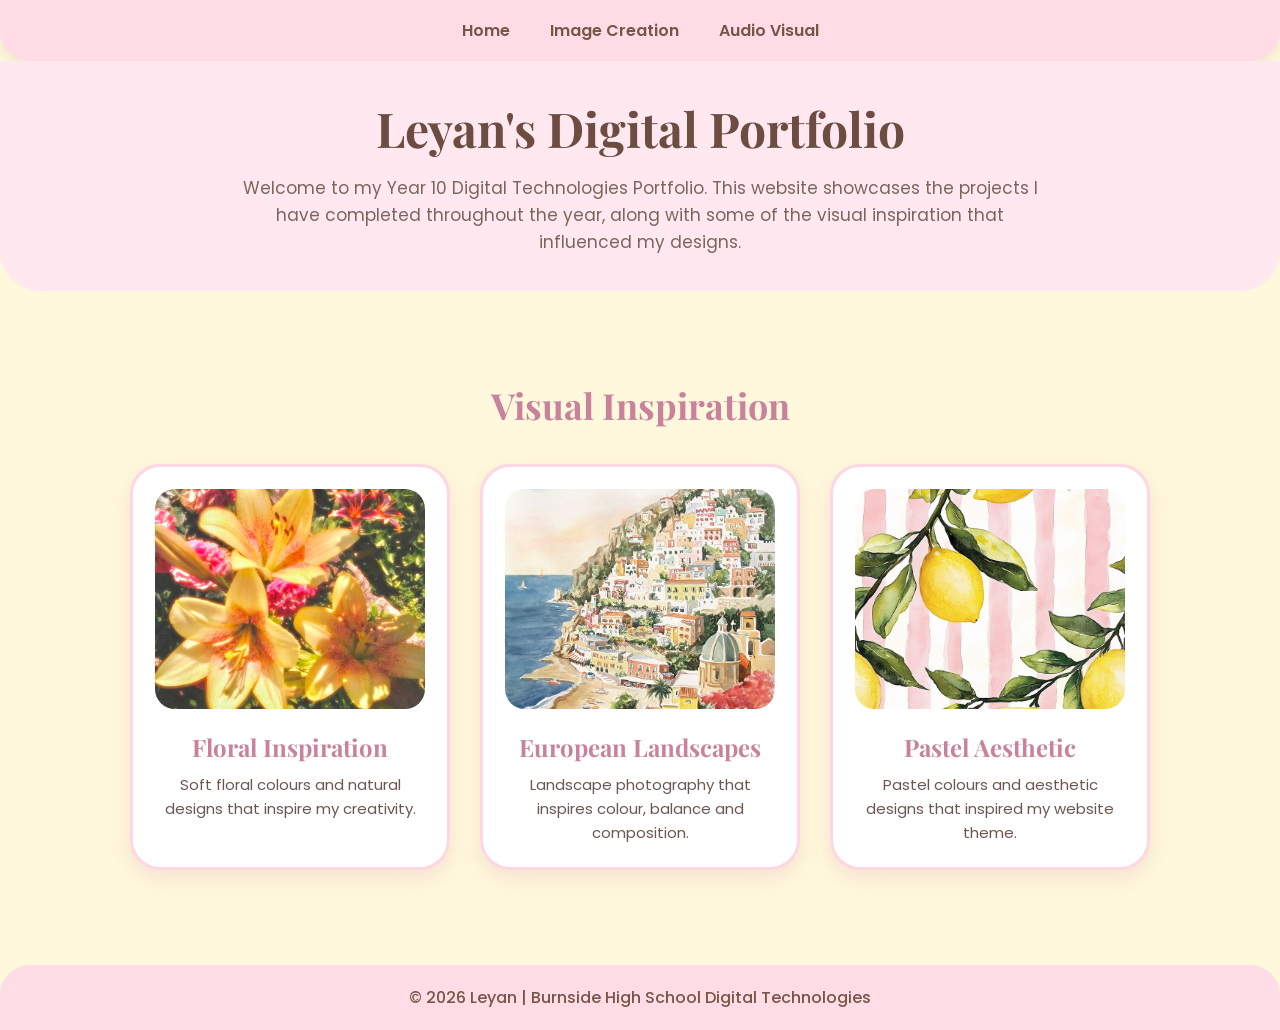
<file: index.html>
<!DOCTYPE html>
<html lang="en">

<head>

    <meta charset="UTF-8">
    <meta name="viewport" content="width=device-width, initial-scale=1.0">

    <title>Leyan's Digital Portfolio</title>

    <link rel="stylesheet" href="style.css">

</head>


<body>


<nav class="navbar">

    <ul>
        <li><a href="index.html">Home</a></li>
        <li><a href="Image_creation.html">Image Creation</a></li>
        <li><a href="audiovisual.html">Audio Visual</a></li>
    </ul>

</nav>



<section class="hero">

    <div class="hero-text">

        <h1>Leyan's Digital Portfolio</h1>

        <p>
            Welcome to my Year 10 Digital Technologies Portfolio. This website showcases the projects I have completed throughout the year, along with some of the visual inspiration that influenced my designs.
        </p>

    </div>

</section>




<section class="topic">


    <div class="topic-title">

        <h1>Visual Inspiration</h1>

    </div>



    <div class="topic-content">



        <div class="topic-card">

            <img src="images/flowers.jpeg" alt="Flowers">

            <h2 class="topic-card-text">
                Floral Inspiration
            </h2>

            <p>
                Soft floral colours and natural designs that inspire my creativity.
            </p>

        </div>





        <div class="topic-card">

            <img src="Portfolio of Works_ European Landscapes.jpeg" alt="European Landscape">

            <h2 class="topic-card-text">
                European Landscapes
            </h2>

            <p>
                Landscape photography that inspires colour, balance and composition.
            </p>

        </div>





        <div class="topic-card">

            <img src="Pink Lemonade Wallpaper.jpeg" alt="Pink Lemonade Wallpaper">

            <h2 class="topic-card-text">
                Pastel Aesthetic
            </h2>

            <p>
                Pastel colours and aesthetic designs that inspired my website theme.
            </p>

        </div>



    </div>


</section>




<footer class="footer">

    <p>
        © 2026 Leyan | Burnside High School Digital Technologies
    </p>

</footer>



</body>

</html>
</file>
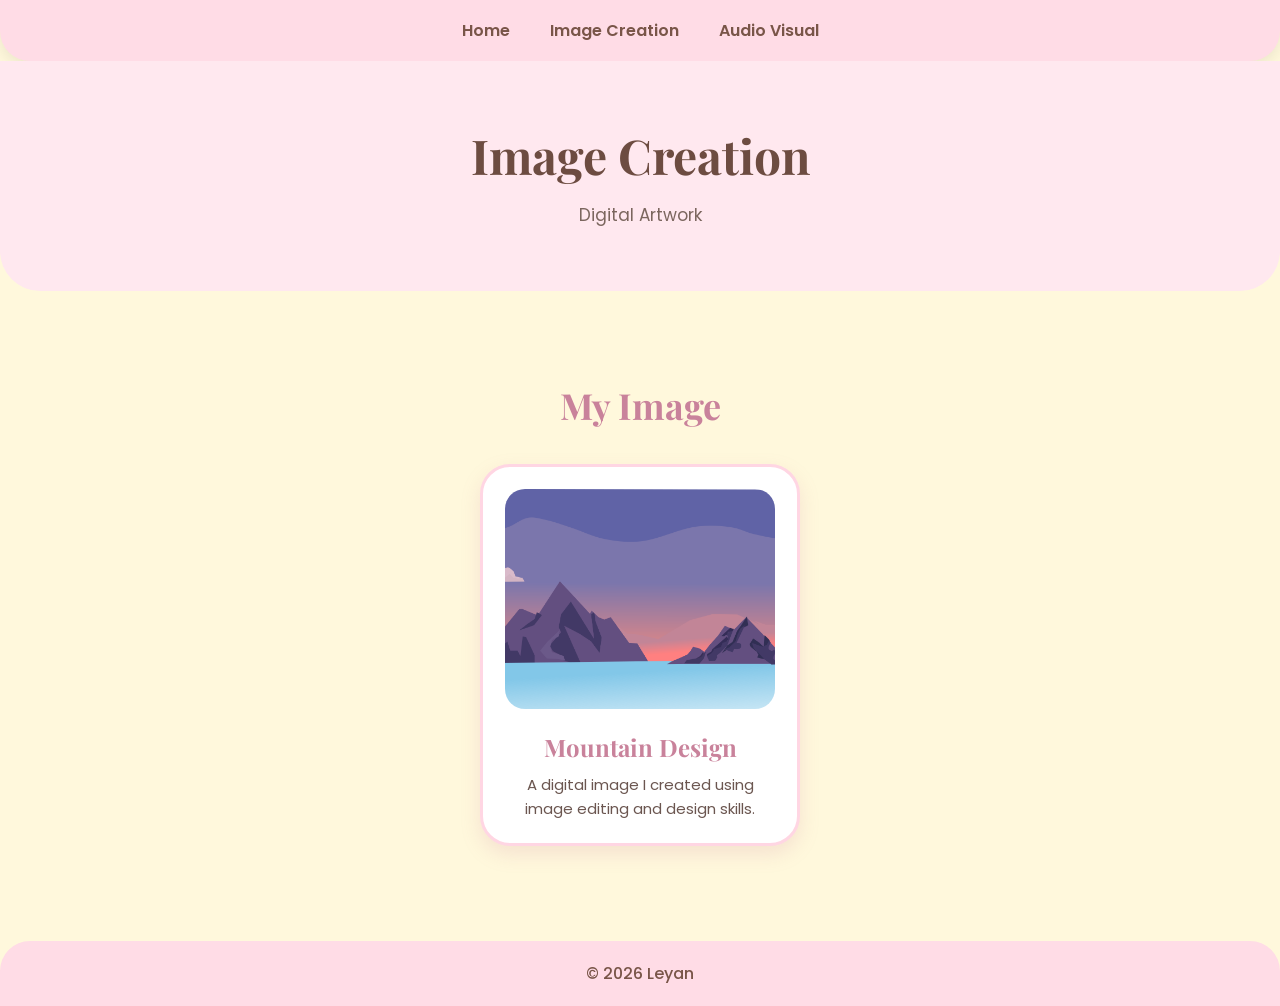
<file: Image_creation.html>
<!DOCTYPE html>
<html lang="en">

<head>
<meta charset="UTF-8">
<meta name="viewport" content="width=device-width, initial-scale=1.0">

<title>Image Creation</title>

<link rel="stylesheet" href="style.css">

</head>

<body>

<nav class="navbar">
<ul>
<li><a href="index.html">Home</a></li>
<li><a href="Image_creation.html">Image Creation</a></li>
<li><a href="audiovisual.html">Audio Visual</a></li>
</ul>
</nav>


<section class="hero">
<div class="hero-text">
<h1>Image Creation</h1>
<p>Digital Artwork</p>
</div>
</section>


<section class="topic">

<div class="topic-title">
<h1>My Image</h1>
</div>


<div class="topic-content">

<div class="topic-card">

<img src="images/moutain.png" width="100%" alt="Mountain artwork">


<h2 class="topic-card-text">
Mountain Design
</h2>


<p>
A digital image I created using image editing and design skills.
</p>


</div>

</div>

</section>


<footer class="footer">
<p>© 2026 Leyan</p>
</footer>


</body>

</html>
</file>
<file: style.css>
@import url('https://fonts.googleapis.com/css2?family=Playfair+Display:wght@600;700&family=Poppins:wght@300;400;500;600&display=swap');

/* General */

* {
    margin: 0;
    padding: 0;
    box-sizing: border-box;
}

body {
    background-color: #fff8dc;
    color: #6b5650;
    font-family: "Poppins", sans-serif;
}

/* Navigation */

.navbar {
    background-color: #ffdce6;
    padding: 18px;
    border-radius: 0 0 30px 30px;
    box-shadow: 0 5px 15px rgba(0,0,0,0.08);
}

.navbar ul {
    list-style: none;
    display: flex;
    justify-content: center;
    gap: 40px;
}

.navbar a {
    text-decoration: none;
    color: #795548;
    font-weight: 600;
    font-size: 16px;
    transition: 0.3s;
}

.navbar a:hover {
    color: #c9829b;
}

/* Hero Banner */

.hero {
    background-color: #ffe8ef;
    height: 230px;
    display: flex;
    justify-content: center;
    align-items: center;
    text-align: center;
    padding: 30px;
    border-radius: 0 0 40px 40px;
    margin-bottom: 45px;
}

.hero-text {
    max-width: 800px;
}

.hero-text h1 {
    font-family: "Playfair Display", serif;
    font-size: 48px;
    color: #6d4c41;
    margin-bottom: 15px;
}

.hero-text p {
    font-size: 17px;
    line-height: 1.6;
    color: #7b665e;
}

/* Sections */

.topic {
    padding: 45px 40px;
}

.topic-title {
    text-align: center;
    margin-bottom: 35px;
}

.topic-title h1 {
    font-family: "Playfair Display", serif;
    color: #c9829b;
    font-size: 36px;
}

/* Cards */

.topic-content {
    display: flex;
    justify-content: center;
    gap: 30px;
    flex-wrap: wrap;
}

.topic-card {
    background-color: #ffffff;
    width: 320px;
    padding: 22px;
    border-radius: 30px;
    border: 3px solid #ffd6e3;
    box-shadow: 0 8px 20px rgba(201,130,155,0.18);
    text-align: center;
    transition: 0.3s;
}

.topic-card:hover {
    transform: translateY(-6px);
    box-shadow: 0 12px 24px rgba(201,130,155,0.25);
}

.topic-card img {
    width: 100%;
    height: 220px;
    object-fit: cover;
    border-radius: 20px;
    margin-bottom: 15px;
}

.topic-card-text {
    font-family: "Playfair Display", serif;
    color: #c9829b;
    font-size: 24px;
    margin-bottom: 10px;
}

.topic-card p {
    font-size: 15px;
    line-height: 1.6;
    color: #6b5650;
}

/* Audio Visual Card */

.video-card {
    width: 65%;
    max-width: 750px;
    padding: 30px;
}

.video-card video {
    width: 100%;
    border-radius: 20px;
    box-shadow: 0 8px 20px rgba(0,0,0,0.12);
}

/* Image Creation */

.image-card {
    width: 500px;
}

.image-card img {
    height: auto;
}

/* Footer */

.footer {
    margin-top: 50px;
    background-color: #ffdce6;
    padding: 20px;
    text-align: center;
    border-radius: 30px 30px 0 0;
    color: #795548;
    font-weight: 500;
}
</file>
